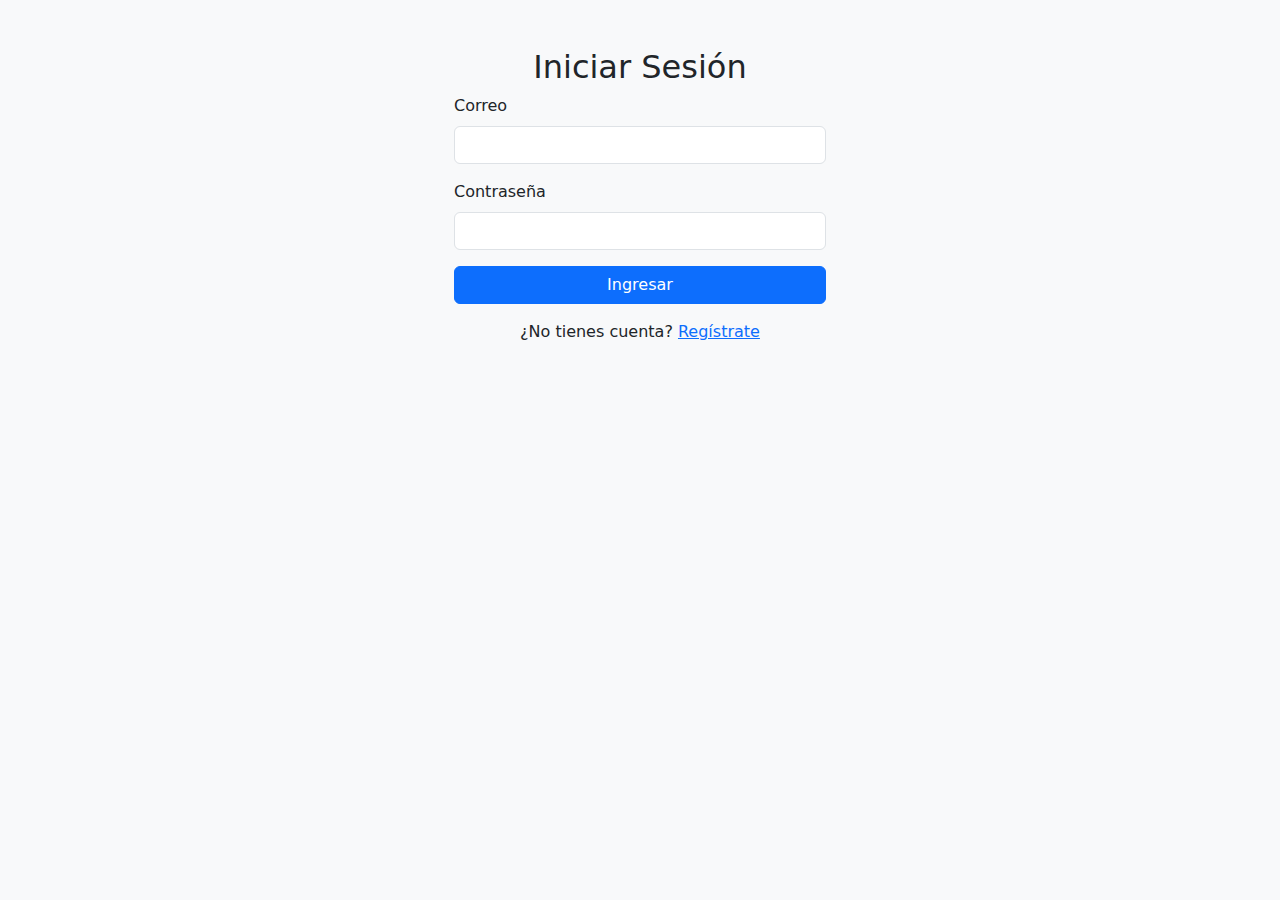
<file: index.html>
<!DOCTYPE html>
<html lang="es">
<head>
  <meta charset="UTF-8" />
  <meta name="viewport" content="width=device-width, initial-scale=1.0"/>
  <title>Gestor de Eventos</title>
  <link href="https://cdn.jsdelivr.net/npm/bootstrap@5.3.0/dist/css/bootstrap.min.css" rel="stylesheet">
</head>
<body class="bg-light">
  <script>
    // Redirige al login o dashboard según la sesión
    const user = JSON.parse(localStorage.getItem("user"));
    window.location.href = user ? "dashboard.html" : "login.html";
  </script>
</body>
</html>
</file>
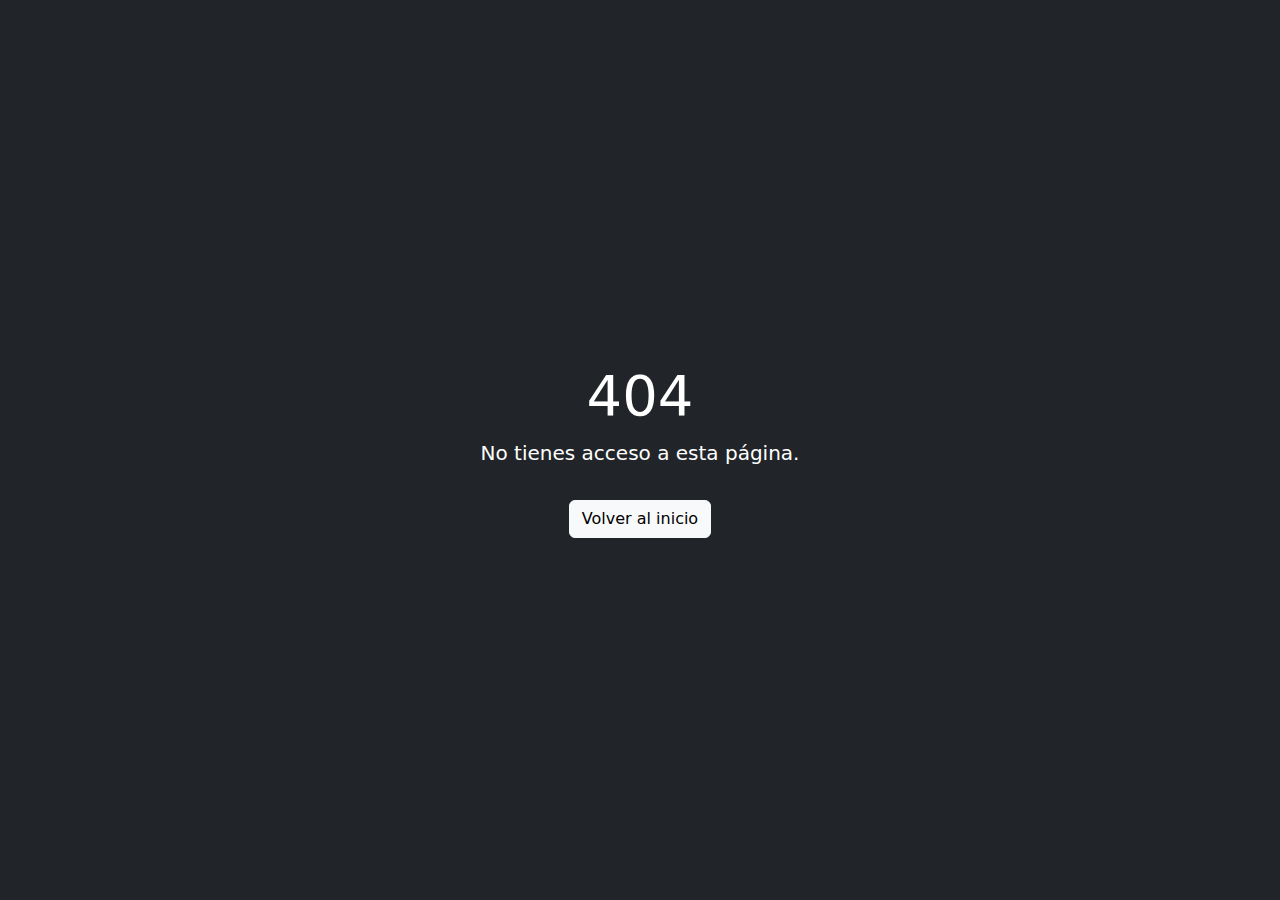
<file: dashboard.html>
<!DOCTYPE html>
<html lang="es">
<head>
  <meta charset="UTF-8">
  <title>Dashboard</title>
  <link href="https://cdn.jsdelivr.net/npm/bootstrap@5.3.0/dist/css/bootstrap.min.css" rel="stylesheet">
</head>
<body class="bg-white">
  <nav class="navbar navbar-expand-lg navbar-dark bg-dark">
    <div class="container-fluid">
      <a class="navbar-brand" href="#">Gestor de Eventos</a>
      <div class="d-flex">
        <button id="logoutBtn" class="btn btn-outline-light">Cerrar sesión</button>
      </div>
    </div>
  </nav>

  <div class="container mt-4" id="dashboardContainer">
    <h2 class="text-center">Bienvenido</h2>
    <p class="text-center" id="rolTexto"></p>
    <div id="eventosContainer"></div>
  </div>

  <script src="js/dashboard.js"></script>
  <script src="js/router.js"></script>

</body>
</html>
</file>
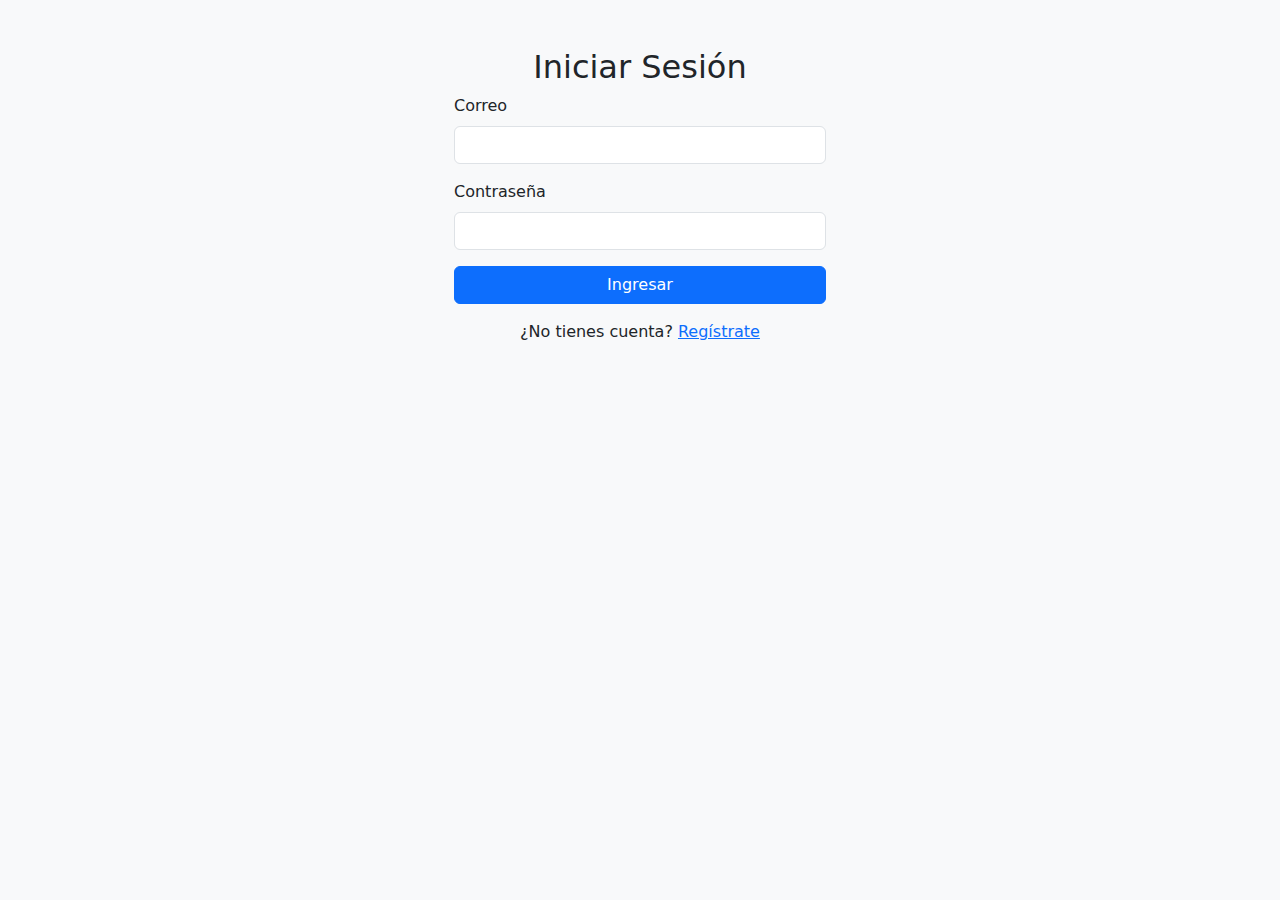
<file: login.html>
<!DOCTYPE html>
<html lang="es">
<head>
  <meta charset="UTF-8">
  <title>Iniciar Sesión</title>
  <link href="https://cdn.jsdelivr.net/npm/bootstrap@5.3.0/dist/css/bootstrap.min.css" rel="stylesheet">
</head>
<body class="bg-light">
  <div class="container mt-5">
    <h2 class="text-center">Iniciar Sesión</h2>
    <form id="loginForm" class="mx-auto col-md-4">
      <div class="mb-3">
        <label for="email" class="form-label">Correo</label>
        <input type="email" class="form-control" id="email" required/>
      </div>
      <div class="mb-3">
        <label for="password" class="form-label">Contraseña</label>
        <input type="password" class="form-control" id="password" required/>
      </div>
      <button type="submit" class="btn btn-primary w-100">Ingresar</button>
      <p class="mt-3 text-center">¿No tienes cuenta? <a href="register.html">Regístrate</a></p>
    </form>
  </div>
  <script src="js/auth.js"></script>
  <script src="js/router.js"></script>

</body>
</html>
</file>
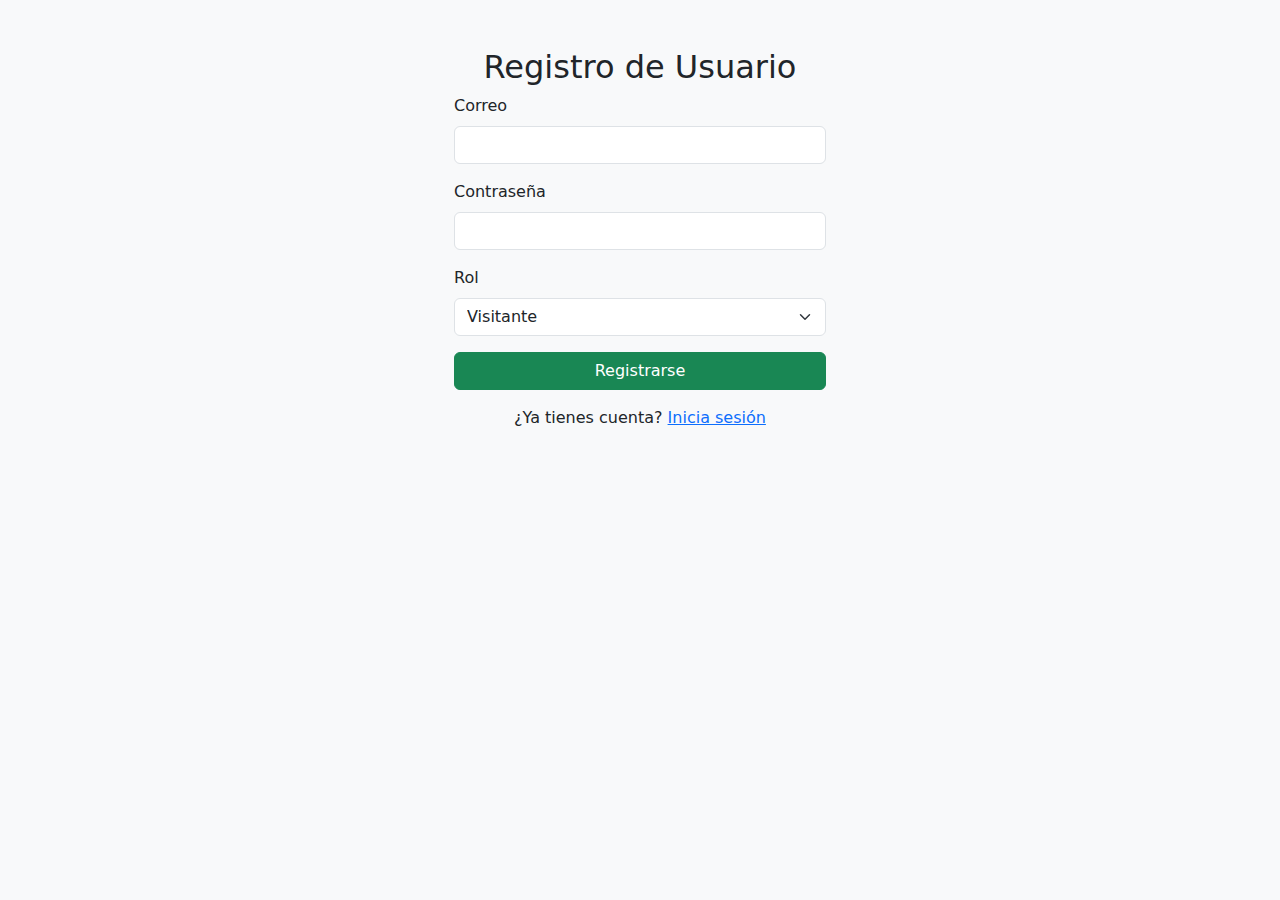
<file: register.html>
<!DOCTYPE html>
<html lang="es">
<head>
  <meta charset="UTF-8">
  <title>Registro</title>
  <link href="https://cdn.jsdelivr.net/npm/bootstrap@5.3.0/dist/css/bootstrap.min.css" rel="stylesheet">
</head>
<body class="bg-light">
  <div class="container mt-5">
    <h2 class="text-center">Registro de Usuario</h2>
    <form id="registerForm" class="mx-auto col-md-4">
      <div class="mb-3">
        <label for="email" class="form-label">Correo</label>
        <input type="email" class="form-control" id="email" required/>
      </div>
      <div class="mb-3">
        <label for="password" class="form-label">Contraseña</label>
        <input type="password" class="form-control" id="password" required/>
      </div>
      <div class="mb-3">
        <label for="rol" class="form-label">Rol</label>
        <select class="form-select" id="rol" required>
          <option value="visitante">Visitante</option>
          <option value="admin">Administrador</option>
        </select>
      </div>
      <button type="submit" class="btn btn-success w-100">Registrarse</button>
      <p class="mt-3 text-center">¿Ya tienes cuenta? <a href="login.html">Inicia sesión</a></p>
    </form>
  </div>
  <script src="js/auth.js"></script>
  <script src="js/router.js"></script>

</body>
</html>
</file>
